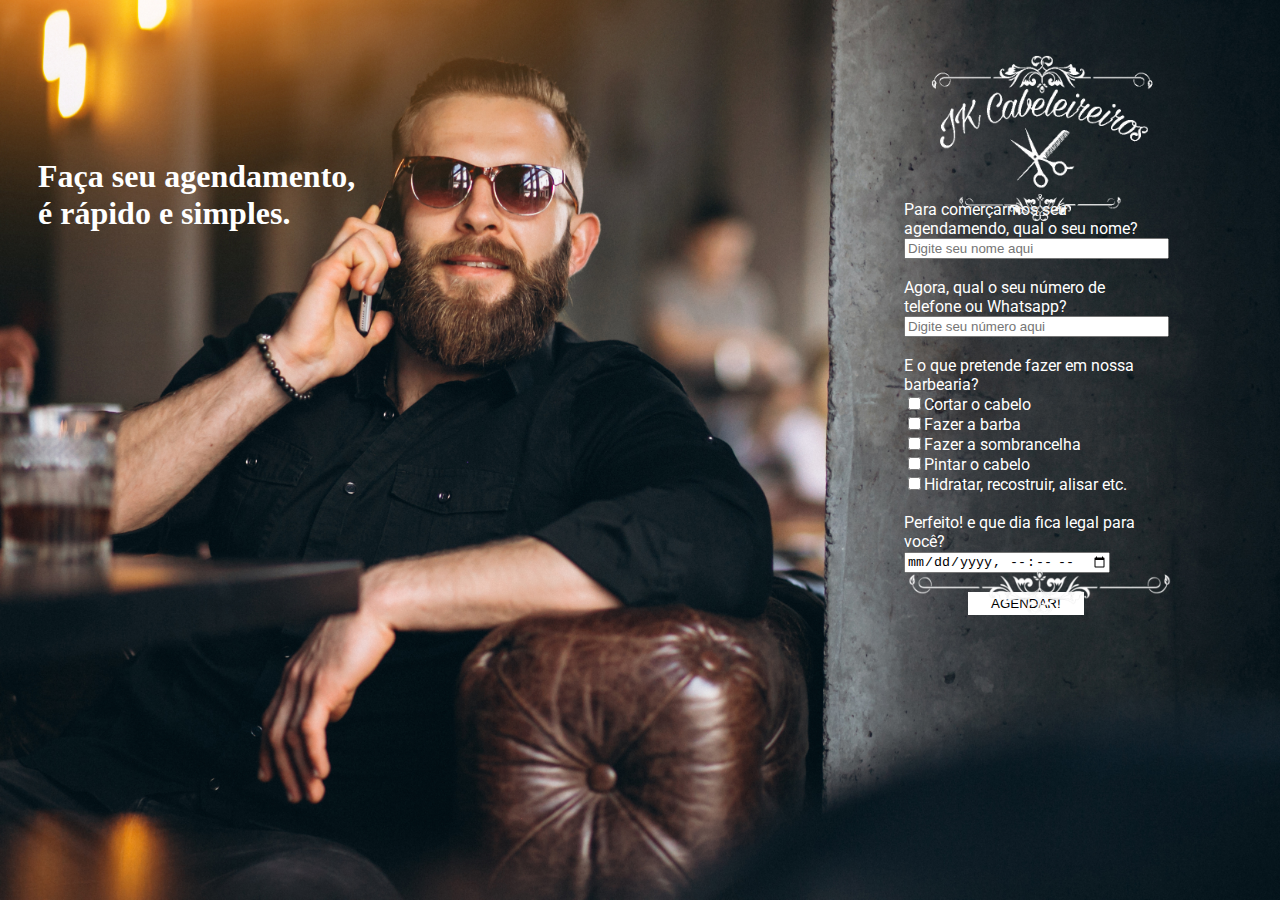
<file: index.html>
<!DOCTYPE html>

<html>

    <head>
        
        <title>Faça seu agendamento</title>
        <meta charset="UTF-8">
        <link rel="stylesheet" href="style.css">
        <link href="https://fonts.googleapis.com/css?family=Roboto" rel="stylesheet">

    
    </head>

    <body class="fundo">

    <h1>Faça seu agendamento, <br> é rápido e simples.</h1>

    <img class="jk" src="img/logo.gif">
    <img class="borda" src="img/borda.png">


        
            <form class="agendamento" name="agendamento" method="post" action="grava.jsp">
                Para comerçarmos seu agendamendo, qual o seu nome?
                <br>
                <input type="text" name="nome" size="30" maxlength="50" placeholder="Digite seu nome aqui">
                <br>
                <br>
                Agora, qual o seu número de telefone ou Whatsapp?
                <br>
                <input type="text" name="número" size="30" maxlength="20" placeholder="Digite seu número aqui">
                <br>
                <br>
                E o que pretende fazer em nossa barbearia?
                <br>
                <input type="checkbox" name="serviço" value="1">Cortar o cabelo
                <br>
                <input type="checkbox" name="serviço" value="1">Fazer a barba
                <br>
                <input type="checkbox" name="serviço" value="1">Fazer a sombrancelha
                <br>
                <input type="checkbox" name="serviço" value="1">Pintar o cabelo
                <br>
                <input type="checkbox" name="serviço" value="1">Hidratar, recostruir, alisar etc.
                <br>
                <br>
                Perfeito! e que dia fica legal para você?
                <br>
                <input type="datetime-local" name="dataEhora">
                <br>
                <br>
                <input class="agendar" type="submit" value="AGENDAR!">
            </form>
            


        


    </body>

</html>
</file>
<file: style.css>
/* tela em pc grande */

@media screen and (max-width: 1440px) {

.agendamento {
    color: white;
    width: 20%; 
    margin-left: 70%;
    margin-top: 15%;
    font-family: 'Roboto', sans-serif;
    animation: fadeIn 8s ease-in-out forwards;
}

.agendamento>input:hover{
    cursor: pointer;
}


html, body {
    height: 100%;
    width: 100%;
    overflow: hidden;
  }

h1 {
    color: white;
    margin-left: 30px;
    margin-top: 150px;
    position: absolute;
    animation: fadeIn 2s ease-in-out forwards;
} 

@keyframes fadeIn {
    from { opacity: 0; }
    to { opacity: 1; }
  }


.agendar {
    background-color: white;
    color: black;
    border: 3px solid white;
    cursor: pointer;
    padding-left: 20px;
    padding-right: 20px;
    margin-left: 25%;
    


}

.agendar:hover{
    border: 4px solid white;
}

.fundo {
    background-image: url("img/fundo2.jpg");
    background-repeat: no-repeat;
    background-size: cover;
  }

  .jk {
    width: 300px;
    height: auto;
    position: absolute;
    margin-left: 69%;
    margin-top: -3%;
    animation: fadeIn 8s ease-in-out forwards;

  }

  .borda {
    position: absolute;
    width: 300px;
    height: auto;
    margin-left: 69%;
    margin-top: 33%;
    animation: fadeIn 8s ease-in-out forwards;
  }

}

  /* Tela em celulares: */

@media screen and (max-width: 767px) {

    .agendamento {
        color: white;
        width: 300px;
        height: auto;
        margin-left: 10%;
        margin-top: 250px;
        font-family: 'Roboto', sans-serif;
        animation: fadeIn 8s ease-in-out forwards;
    }
    
    .agendamento>input:hover{
        cursor: pointer;
    }
    
    
    html, body {
        height: 100%;
        width: 100%;
        overflow: hidden;
      }
    
    h1 {
        color: white;
        margin-left: 30px;
        margin-top: 38%;
        position: absolute;
        animation: fadeIn 2s ease-in-out forwards;
    } 
    
    @keyframes fadeIn {
        from { opacity: 0; }
        to { opacity: 1; }
      }
    
    
    .agendar {
        background-color: white;
        color: black;
        border: 3px solid white;
        cursor: pointer;
        padding-left: 20px;
        padding-right: 20px;
        margin-left: 25%;
        
    
    
    }
    
    .agendar:hover{
        border: 4px solid white;
    }
    
    .fundo {
        background-image: url("img/fundo2.jpg");
        background-repeat: no-repeat;
        background-size: cover;
      }
    
      .jk {
        width: 220px;
        height: auto;
        position: absolute;
        margin-left: 15%;
        margin-top: -15%;
        animation: fadeIn 8s ease-in-out forwards;
    
      }
    
      .borda {
        position: absolute;
        width: 250px;
        height: auto;
        margin-left: 13%;
        margin-top: 570px;
        animation: fadeIn 8s ease-in-out forwards;
      }
 }
</file>
